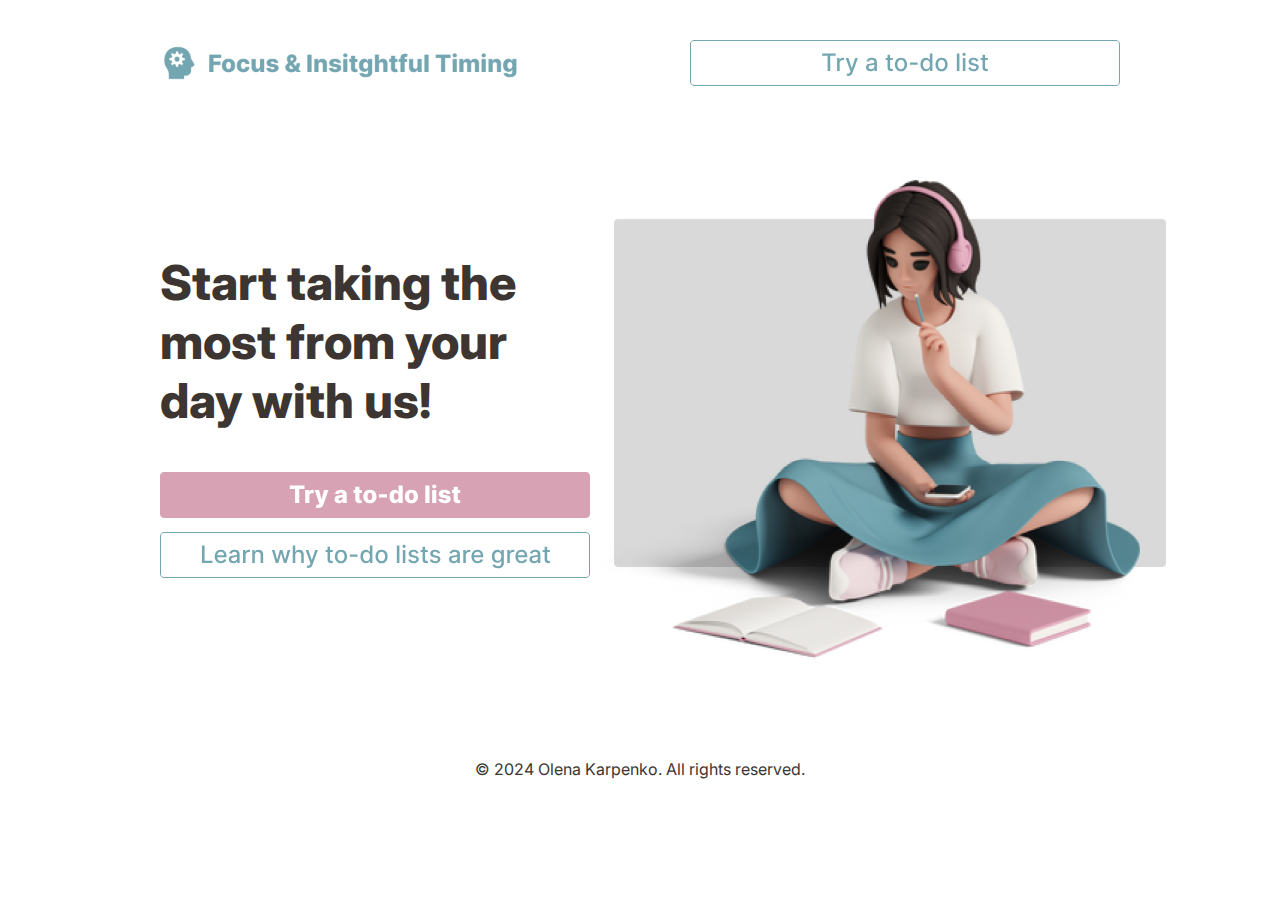
<file: index.html>
<!DOCTYPE html>
<html lang="en">
<head>
    <meta charset="UTF-8">
    <meta name="viewport" content="width=device-width, initial-scale=1.0">
    <title>To-Do List Application</title>
    <link href="https://fonts.googleapis.com/css2?family=Inter:wght@400;700;800;900&display=swap" rel="stylesheet">
    <link rel="stylesheet" href="style.css">
</head>
<body>
    <header>
        <a href="index.html"><img src="images/logo.png" alt="logo" width="358"></a>
        <a href="to-do_list.html"><img src="images/try_btn_secondary.svg" alt="button" width="430"></a>         
    </header>
    <main>
        <section>
            <h1>Start taking the most from your day with us!</h1>
            <a href="to-do_list.html"><img src="images/try_btn_primary.svg" alt="button"></a>
            <a href="benefits.html"><img src="images/learn_btn_secondary.svg" alt="button"></a>
        </section>
        <section-img>
            <img src="images/Dany.png" alt="Dany">
        </section-img>
    </main>
    <footer>
        <p>&copy; 2024 Olena Karpenko. All rights reserved.</p>
    </footer>
</body>
</html>
</file>
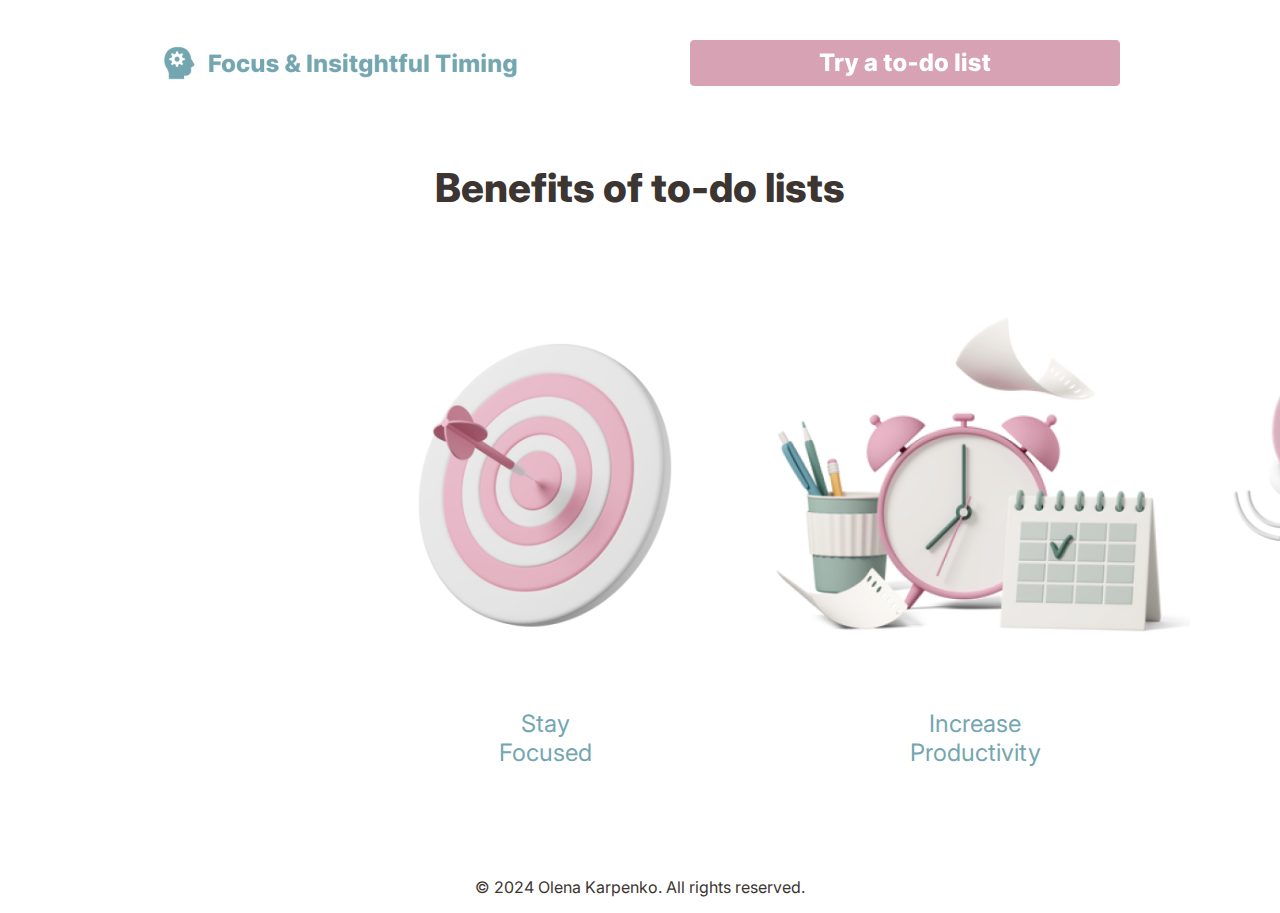
<file: benefits.html>
<!DOCTYPE html>
<html lang="en">
<head>
    <meta charset="UTF-8">
    <meta name="viewport" content="width=device-width, initial-scale=1.0">
    <title>To-Do List Application</title>
    <link href="https://fonts.googleapis.com/css2?family=Inter:wght@400;700;800;900&display=swap" rel="stylesheet">
    <link rel="stylesheet" href="style.css">
</head>
<body>
    <header>
        <a href="index.html"><img src="images/logo.png" alt="logo" width="358"></a>
        <a href="to-do_list.html"><img src="images/try_btn_primary.svg" alt="button" width="430"></a>           
    </header>
    <main>
        <section class="benefits-section">
            <h2>Benefits of to-do lists</h2>
            <div class="benefits-container">
                <div class="benefit-item">
                    <img src="images/focus.png" alt="focus" width="310">
                    <p>Stay Focused</p>
                </div>
                <div class="benefit-item">
                    <img src="images/productivity.png" alt="productivity" width="310">
                    <p>Increase Productivity</p>
                </div>
                <div class="benefit-item">
                    <img src="images/stress.png" alt="stress" width="310">
                    <p>Reduce Stress</p>
                </div>
            </div>
        </section>
    </main>
    <footer>
        <p>&copy; 2024 Olena Karpenko. All rights reserved.</p>
    </footer>
</body>
</html>
</file>
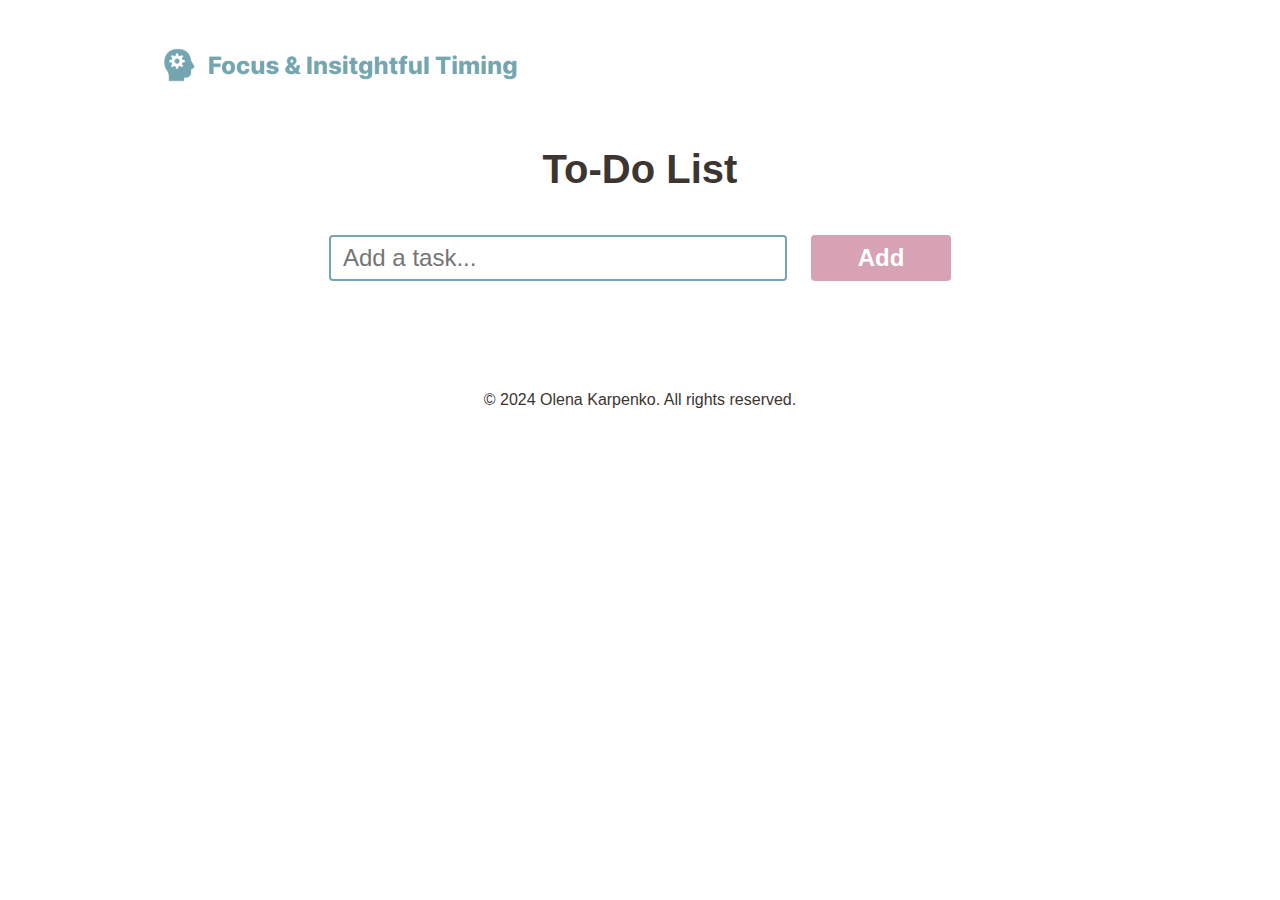
<file: to-do_list.html>
<!DOCTYPE html>
<html lang="en">
<head>
    <meta charset="UTF-8">
    <meta name="viewport" content="width=device-width, initial-scale=1.0">
    <title>To-Do List Application</title>
    <link rel="stylesheet" href="style1.css">
    <script defer src="script.js"></script>
</head>
<body>
    <header>
        <logo><a href="index.html"><img src="images/logo.png" alt="logo" width="358"></a></logo>
        <button><a href="to-do_list.html"><img src="images/try_btn_secondary.svg" alt="button" width="430"></a></button>         
    </header>
    <main>
        <h2>To-Do List</h2>
        <todolist>
        <div id="newtask">
            <input type="text" id="taskInput" placeholder="Add a task...">
            <button id="push">Add</button>
        </div>
        <div id="tasks"></div>
        </todolist>
    </main>
    <footer>
        <p>&copy; 2024 Olena Karpenko. All rights reserved.</p>
    </footer>
</body>
</html>
</file>
<file: style.css>
body {
    font-family: 'Inter', sans-serif;
    margin: 0;
    padding: 0;
    box-sizing: border-box;
}
h1 {
    color: #3C3531;
    font-weight: 800;
    font-size: 48px;
}
h2 {
    color: #3C3531;
    font-weight: 800;
    font-size: 40px;
    text-align: center;
}
p {
    color: #74A6B1;
    font-size: 24px;
}
header {
    display: flex;
    justify-content: space-between;
    align-items: center;
    padding: 20px;
    margin-top: 20px;
    margin-left: 140px;
    margin-right: 140px;
}
footer p {
    text-align: center;
    padding-top: 50px;
    padding-left: 10;
    color: #3C3531;
    font-size: 16px;
}

/* Home */

main {
    display: flex;
    justify-content: space-between;
    align-items: center;
    padding: 20px;
}
main section {
    max-width: 50%;
    margin-left: 140px;
}
main section img {
    width: 430px;
    margin-top: 10px;
}
main section-img img {
    width: 576px;
    margin-right: 140px;
    margin-top: 50px;
}

/* Benefits */

.benefits-section {
    text-align: center;
    width: 100%;
    margin: 0 auto;
}

.benefits-container {
    display: flex;
    justify-content: space-around;
    margin: 0 auto;
}

.benefit-item {
    display: flex;
    flex-direction: column;
    align-items: center;
    width: 130px;
    margin: 0 150px;
}
</file>
<file: style1.css>
body {
    font-family: 'Inter', sans-serif;
    margin: 0;
    padding: 0;
}
h2 {
    color: #3C3531;
    font-weight: 800;
    font-size: 40px;
    text-align: center;
}
p {
    color: #74A6B1;
    font-size: 24px;
}
header {
    display: flex;
    justify-content: space-between;
    align-items: center;
    padding: 20px;
    margin-top: 19px;
    margin-left: 140px;
    margin-right: 140px;
}
header button {
    visibility: hidden;
}
footer p {
    text-align: center;
    padding-top: 50px;
    padding-left: 10;
    color: #3C3531;
    font-size: 16px;
}

/* To-Do List */

todolist {
    display: flex;
    flex-direction: column;
    align-items: center;
    margin-top: 20px;
    margin-left: 140px;
    margin-right: 140px;
}
#newtask{
    position: absolute;
    border-radius: 5px;
}
#newtask input{
    width: 430px;
    height: 18px;
    font-size: 24px;
    border: 2px solid #74A6B1;
    padding: 12px;
    color: #74A6B1;
    position: relative;
    font-weight: 200;
    border-radius: 4px;
    margin: 10px 0;
}

#newtask input:focus{
    outline: none;
}

#newtask button{
    position: relative;
    float: right;
    width: 140px;
    height: 46px;
    border-radius: 4px;
    font-size: 24px;
    color: white;
    font-weight: 800;
    background-color: #D7A2B3;
    border: none;
    cursor: pointer;
    outline: none;
    margin-left: 24px;
    margin-top: 10px;
}

#tasks{
    display: flex;
    flex-direction: column;
    align-items: center;
    margin-top: 100px;
}

.task{
    align-items: center;
    width: 600px;
    color: #85B1BB;
    font-size: 24px;
    font-weight: 200;
    justify-content: space-between;
    cursor: pointer;
    height: 50px;
    margin-bottom: 8px;
    padding: 10px 10px;
    display: flex;
    justify-content: space-between;
    background-color: #f7f7f7;
    border-radius: 4px;
}

.task input[type="checkbox"]{
    appearance: none;
    width: 24px;
    height: 24px;
    background-image: url('images/unchecked.svg');
    background-size: cover;
    border: none;
    cursor: pointer;
    outline: none;
    margin-right: 24px;
}

.task input[type="checkbox"]:checked{
    background-image: url('images/checked.svg');
    background-size: cover;
}
.delete{
    background-image: url('images/delete.png');
    background-size: cover;
    background-color: transparent;
    width: 38px;
    height: 38px;
    border: none;
    padding: 0;
    border: none;
    outline: none;
    cursor: pointer;
    margin-right: 16px;
}
#checktask{
    margin-right: 20px;
}
.task label{
    display: flex;
    align-items: flex-start;
}
.task label span.checked {
    text-decoration: line-through;
    color: #aaa;
}
</file>
